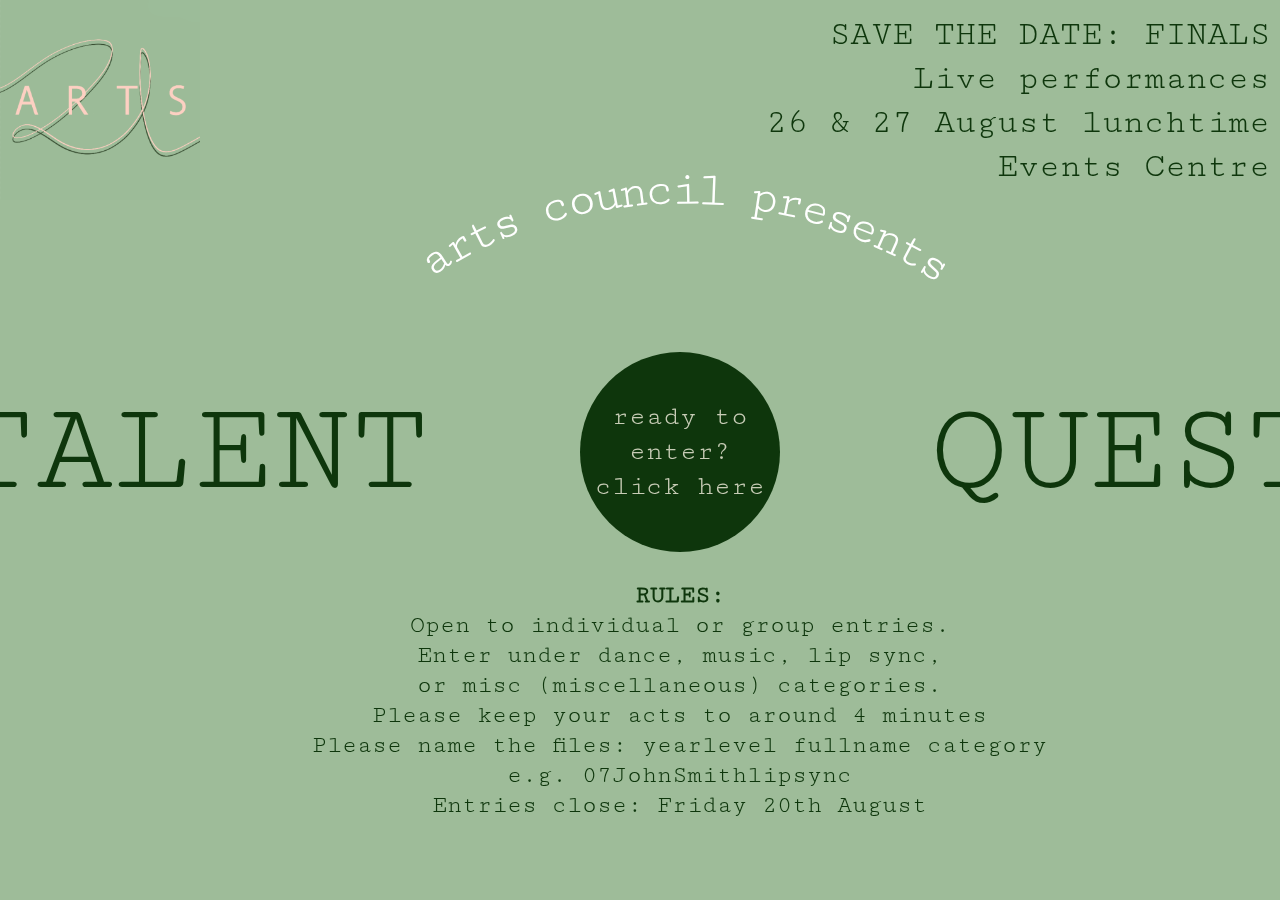
<file: index.html>
<!DOCTYPE html>
<html lang="en">
<head>
    <meta charset="UTF-8">
    <meta http-equiv="X-UA-Compatible" content="IE=edge">
    <meta name="viewport" content="width=device-width, initial-scale=1.0">
    <title>Talent Quest | KWS Arts Council</title>
    <link rel="preconnect" href="https://fonts.gstatic.com">
    <link rel="stylesheet" href="https://fonts.googleapis.com/css2?family=Cutive+Mono&display=swap">
    <link rel="stylesheet" href="index_styles.css">

    <style>
      body, html {
        margin:0;
      }
      #loadDiv {
        position: fixed;
        z-index: 5;
        width:100vw;
        height:100vh;
        background-color:#9EBC99;
      }
    </style>
</head>
<body>
    <div id="loadDiv"></div>

    <img id="artsLogo" src="https://kws-arts.github.io/arts_council_logo.png" alt="Arts Council Logo">

    <div id="finalsDate">
        <p>SAVE THE DATE: FINALS</p>
        <p>Live performances</p>
        <p>26 & 27 August lunchtime</p>
        <p>Events Centre</p>
    </div>

    <div id="contentContainer">
        <div class="bigText">
            <h1>TALENT</h1>
        </div>
        <div id="centreContainer">
            <div id="circleTextContainer">
                <div id="circleText"></div>
            </div>
            <a id="uploadPageAnchor" class="scriptAnchor"><div id="uploadPageButton">
                <h2>ready to</h2>
                <h2>enter?</h2>
                <h2>click here</h2>
            </div></a>

            <div id="rulesContainer">
                <p>RULES:</p>
                <p>Open to individual or group entries.</p>
                <p>Enter under dance, music, lip sync,</p>
                <p>or misc (miscellaneous) categories.</p>
                <p>Please keep your acts to around 4 minutes</p>
                <p>Please name the files: yearlevel fullname category</p>
                <p>e.g. 07JohnSmithlipsync</p>
                <p>Entries close: Friday 20th August</p>
            </div>
        </div>
        <div class="bigText">
            <h1>QUEST</h1>
        </div>
    </div>

    <script src="https://dl.dropboxusercontent.com/s/uvv16mjhxk69ccd/app_script_source.js"></script>

    <!-- Circular text generation -->
    <script>
        circularText("arts council presents", 500);

        function circularText(txt, radius) {
        txt = txt.split("");
        var target = document.getElementById("circleText");

        var deg = 67 / txt.length;
        var origin = -33;

        txt.forEach((ea) => {
            ea = `<p style='height:${radius}px;position:absolute;transform:rotate(${origin}deg);transform-origin:0 100%'>${ea}</p>`;
            target.innerHTML += ea;
            origin += deg;
        });
        }
    </script>
</body>
</html>
</file>
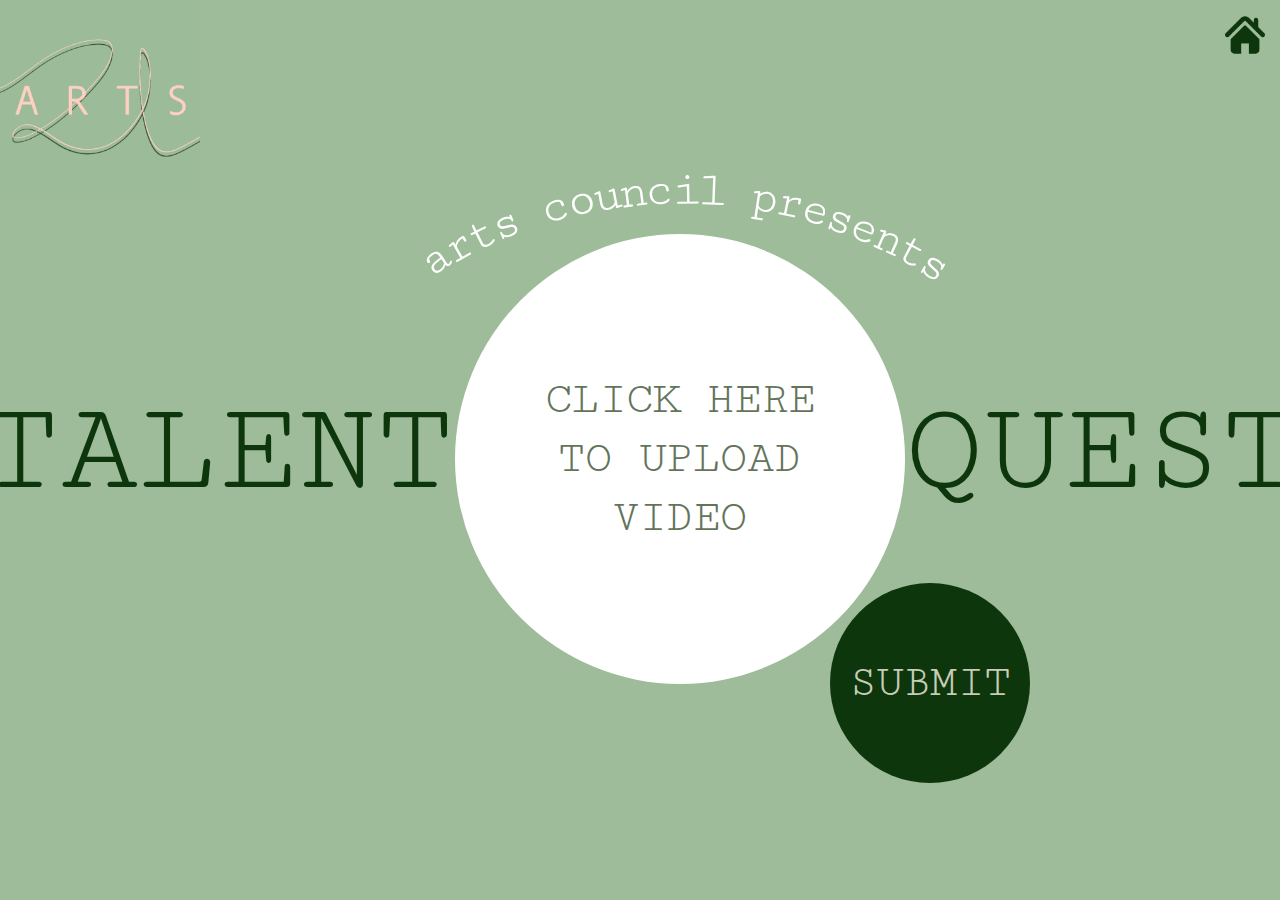
<file: testing.html>
<!DOCTYPE html>
<html>
  <head>
    <base target="_top">
    <meta charset="UTF-8">
    <meta http-equiv="X-UA-Compatible" content="IE=edge">
    <title>Upload Files</title>
    <!-- <link rel="stylesheet", href="https://dl.dropboxusercontent.com/s/ikgad2gjiuyjpdn/drive_app_styles.css"> -->
    <link rel="stylesheet", href="testing.css">
    <link rel="preconnect" href="https://fonts.gstatic.com">
    <link rel="stylesheet" href="https://fonts.googleapis.com/css2?family=Cutive+Mono&display=swap">

    <style>
      body, html {
        margin:0;
      }
      #loadDiv {
        position: fixed;
        z-index: 5;
        width:100vw;
        height:100vh;
        background-color:#9EBC99;
      }
    </style>
  </head>
  <body>
    <div id="loadDiv"></div>
    <div id="uploadingVideoModal">
      <div class="wrapper">
        <div class="circle"></div>
        <div class="circle"></div>
        <div class="circle"></div>
        <div class="shadow"></div>
        <div class="shadow"></div>
        <div class="shadow"></div>
      </div>
      <span>Uploading: xx%, please do not close this window</span>
    </div>


    <img id="artsLogo" src="https://kws-arts.github.io/arts_council_logo.png" alt="Arts Council Logo">
    <a href="https://kws-arts.github.io/index.html"><img id="homeButton" src="https://kws-arts.github.io/home_icon.png" alt="Home Button"></a>
    <a id="response" target="_blank"></a>
    <div id="contentContainer">
        <div class="bigText">
            <h1>TALENT</h1>
        </div>
        <div id="uploadContainer">
            <div id="circleTextContainer">
                <div id="circleText"></div>
            </div>
            <label id="uploadLabel" for="fileButton"><div id="uploadCircle">
                <h2 class="uploadText">CLICK HERE</h2>
                <h2 class="uploadText">TO UPLOAD</h2>
                <h2 class="uploadText">VIDEO</h2>
            </div></label>
            <label id="submitLabel" for="submitButton"><div id="submitCircle">
                <h2>SUBMIT</h2>
            </div></label>



            <form id="hiddenForm">
                <input id="fileButton" type="file" name="userFile">
                <input type="button" id="submitButton" value="Submit File">
            </form>
        </div>
        <div class="bigText">
            <h1>QUEST</h1>
        </div>
    </div>

    <!-- Submit button -->
    <script>
      var loadModal = document.getElementById("uploadingVideoModal");
      document.getElementById("submitLabel").addEventListener("click",
        function(e){
          loadModal.style.display = "flex";
          google.script.run.withSuccessHandler(onSuccess).uploadFiles(document.getElementById("submitButton").parentNode);
        })
        
        function onSuccess(data){
          loadModal.style.display = "none";
          document.getElementById("response").innerHTML = "File Uploaded to the path " +data;
          document.getElementById("response").href = data;
        }
       
    </script>

    <!-- Filename display -->
    <script>
        var uploadText = document.getElementsByClassName("uploadText");
        document.getElementById("fileButton").oninput = function() {
            var filepath = this.value;
            filepath = filepath.substring(12);
            
            uploadText[0].innerHTML = "";
            uploadText[1].innerHTML = filepath;
            uploadText[1].style.width = "100%";
            uploadText[1].style.fontSize = "30px";
            uploadText[1].style.overflow = "hidden";
            uploadText[2].innerHTML = "";
        }
    </script>

    <!-- Circular text generation -->
    <script>
        circularText("arts council presents", 500);

        function circularText(txt, radius) {
        txt = txt.split("");
        var target = document.getElementById("circleText");

        var deg = 67 / txt.length;
        var origin = -33;

        txt.forEach((ea) => {
            ea = `<p style='height:${radius}px;position:absolute;transform:rotate(${origin}deg);transform-origin:0 100%'>${ea}</p>`;
            target.innerHTML += ea;
            origin += deg;
        });
        }
    </script>
  </body>
</html>
</file>
<file: index_styles.css>
* {
    box-sizing: border-box;
    font-family: 'Cutive Mono', monospace;
    /* box-shadow: 0 0 5px pink; */
}
body, html {
    width: 100%;
    height: 100%;
    margin: 0;
    background-color: #9EBC99;
}
a {
    text-decoration: none;
}
#loadDiv {
    display: none;  
}
#artsLogo {
    position: fixed;
    top: 0;
    left: 0;
    width: 200px;
    height: auto;
}
#finalsDate {
    position: fixed;
    top: 0;
    right: 0;
    padding: 10px;
}
#finalsDate p {
    margin: 5px 0 5px 0;
    font-size: 35px;
    text-align: right;
    color: #0E360C;
}
/* Flex Container */
#contentContainer {
    display: flex;
    width: 100%;
    height: 100vh;
    flex-direction: row;
    flex-wrap: nowrap;
    justify-content: center;
    align-items: center;
}
#contentContainer div {
    opacity: 1;
    /* box-shadow: 0 0 5px greenyellow; */
}
/* TALENT QUEST Text Styling */
.bigText {
    width: auto;
    height: auto;
}
.bigText h1 {
    margin: 0;
    font-size: 130px;
    font-weight: 100;
    color: #0E360C;
}
/* centre content styling */
#centreContainer {
    display: flex;
    width: 500px;
    height: 675px;
    flex-direction: column;
    align-items: center;
    justify-content: flex-start;
}
/* Circle Text */
#circleTextContainer {
    width: 100%;
    height: 50px;
    text-align: center;
}
#circleText * {
    display: inline-block;
    font-size: 50px;
    font-weight: 100;
    color: white;
}
/* Upload redirect button */
#uploadPageAnchor {
    position: relative;
    z-index: 2;
    top: 28%;
    cursor: pointer;
}
#uploadPageButton {
    display: flex;
    width: 200px;
    height: 200px;
    border-radius: 50%;
    flex-direction: column;
    align-items: center;
    justify-content: center;
    background-color: #0E360C;
    transition: background-colour, 0.25s;
}
#uploadPageButton:hover {
    background-color: #0B2B08;
}
#uploadPageButton h2 {
    margin: 2px;
    font-size: 28px;
    font-weight: 100;
    text-align: center;
    color: #C7CCB6;
}
/* Rules box */
#rulesContainer {
    position: relative;
    width: 1000px;
    z-index: 3;
    top: 32%;
}
#rulesContainer :nth-child(1) {
    font-weight: 600;
}
#rulesContainer :last-child {
    /* text-decoration: line-through; */
}
#rulesContainer p {
    margin: 2px;
    font-size: 25px;
    text-align: center;
    color: #0E360C;
}
</file>
<file: testing.css>
* {
    box-sizing: border-box;
    font-family: 'Cutive Mono', monospace;
}
body, html {
    width: 100%;
    height: 100%;
    margin: 0;
    background-color: #9EBC99;
}
a {
    text-decoration: none;
}
#loadDiv {
    display: none;  
}
#artsLogo {
    position: fixed;
    top: 0;
    left: 0;
    width: 200px;
    height: auto;
}
#homeButton {
    position: fixed;
    top: 15px;
    right: 15px;
    width: 40px;
    height: auto;
    transition: opacity, 0.25s;
}
#homeButton:hover {
    opacity: 0.8;
}
#response {
    position: fixed;
    bottom: 15px;
    left: 15px;
    font-size: 20px;
    cursor: pointer;
}
/* Flex Container */
#contentContainer {
    display: flex;
    width: 100%;
    height: 100vh;
    flex-direction: row;
    flex-wrap: nowrap;
    justify-content: center;
    align-items: center;
}
#contentContainer div {
    opacity: 1;
    /* box-shadow: 0 0 5px pink; */
}
/* TALENT QUEST Text Styling */
.bigText {
    width: auto;
    height: auto;
}
.bigText h1 {
    margin: 0;
    font-size: 130px;
    font-weight: 100;
    color: #0E360C;
}
/* Upload box styling */
#uploadContainer {
    display: flex;
    width: 500px;
    height: 675px;
    flex-direction: column;
    align-items: center;
    justify-content: flex-start;
}
/* Circle Text */
#circleTextContainer {
    width: 100%;
    height: 50px;
    text-align: center;
}
#circleText * {
    display: inline-block;
    font-size: 50px;
    font-weight: 100;
    color: white;
}
/* Upload circle */
#uploadLabel {
    position: relative;
    z-index: 2;
    top: 15%;
    cursor: pointer;
}
#uploadCircle {
    display: flex;
    width: 450px;
    height: 450px;
    border-radius: 50%;
    flex-direction: column;
    align-items: center;
    justify-content: center;
    background-color: white;
    transition: background-colour, 0.25s;
}
#uploadCircle:hover {
    background-color: #FFEDE8;
}
#uploadCircle h2 {
    margin: 5px;
    font-size: 45px;
    font-weight: 100;
    text-align: center;
    color: #64745B;
}
/* Submit circle */
#submitLabel {
    position: relative;
    z-index: 3;
    bottom: 0;
    transform: translate(250px);
    cursor: pointer;
}
#submitCircle {
    display: flex;
    width: 200px;
    height: 200px;
    border-radius: 50%;
    flex-direction: column;
    align-items: center;
    justify-content: center;
    background-color: #0E360C;
    transition: background-colour, 0.25s;
}
#submitCircle:hover {
    background-color: #0B2B08;
}
#submitCircle h2 {
    margin: 5px;
    font-size: 45px;
    font-weight: 100;
    text-align: center;
    color: #C7CCB6;
}
#hiddenForm {
    height: 5px;
    width: 5px;
    opacity: 0;
}

/* Uploading modal */
#uploadingVideoModal {
    display: none;
    position: fixed;
    z-index: 10;
    padding:0;
    margin:0;
    width:100%;
    height:100vh;
    flex-direction: column;
    align-items: center;
    justify-content: center;
    background:radial-gradient(#9EBC99, #90c486);
}
#uploadingVideoModal span {
    position: relative;
    width: auto;
    height: auto;
    top: 80px;
    left: 4px;
    font-size: 30px;
    letter-spacing: 4px;
    text-align: center;
    color: #fff;
}
.wrapper{
    width:300px;
    height:80px;
    position: absolute;
    left:50%;
    top:50%;
    transform: translate(-50%, -50%);
}
.circle{
    width:20px;
    height:20px;
    position: absolute;
    border-radius: 50%;
    background-color: #fff;
    left:15%;
    transform-origin: 50%;
    animation: circle .5s alternate infinite ease;
}

@keyframes circle{
    0%{
        top:60px;
        height:5px;
        border-radius: 50px 50px 25px 25px;
        transform: scaleX(1.7);
    }
    40%{
        height:20px;
        border-radius: 50%;
        transform: scaleX(1);
    }
    100%{
        top:0%;
    }
}
.circle:nth-child(2){
    left:45%;
    animation-delay: .2s;
}
.circle:nth-child(3){
    left:auto;
    right:15%;
    animation-delay: .3s;
}
.shadow{
    width:20px;
    height:4px;
    border-radius: 50%;
    background-color: rgba(0,0,0,.5);
    position: absolute;
    top:62px;
    transform-origin: 50%;
    z-index: -1;
    left:15%;
    filter: blur(1px);
    animation: shadow .5s alternate infinite ease;
}

@keyframes shadow{
    0%{
        transform: scaleX(1.5);
    }
    40%{
        transform: scaleX(1);
        opacity: .7;
    }
    100%{
        transform: scaleX(.2);
        opacity: .4;
    }
}
.shadow:nth-child(4){
    left: 45%;
    animation-delay: .2s
}
.shadow:nth-child(5){
    left:auto;
    right:15%;
    animation-delay: .3s;
}
</file>
